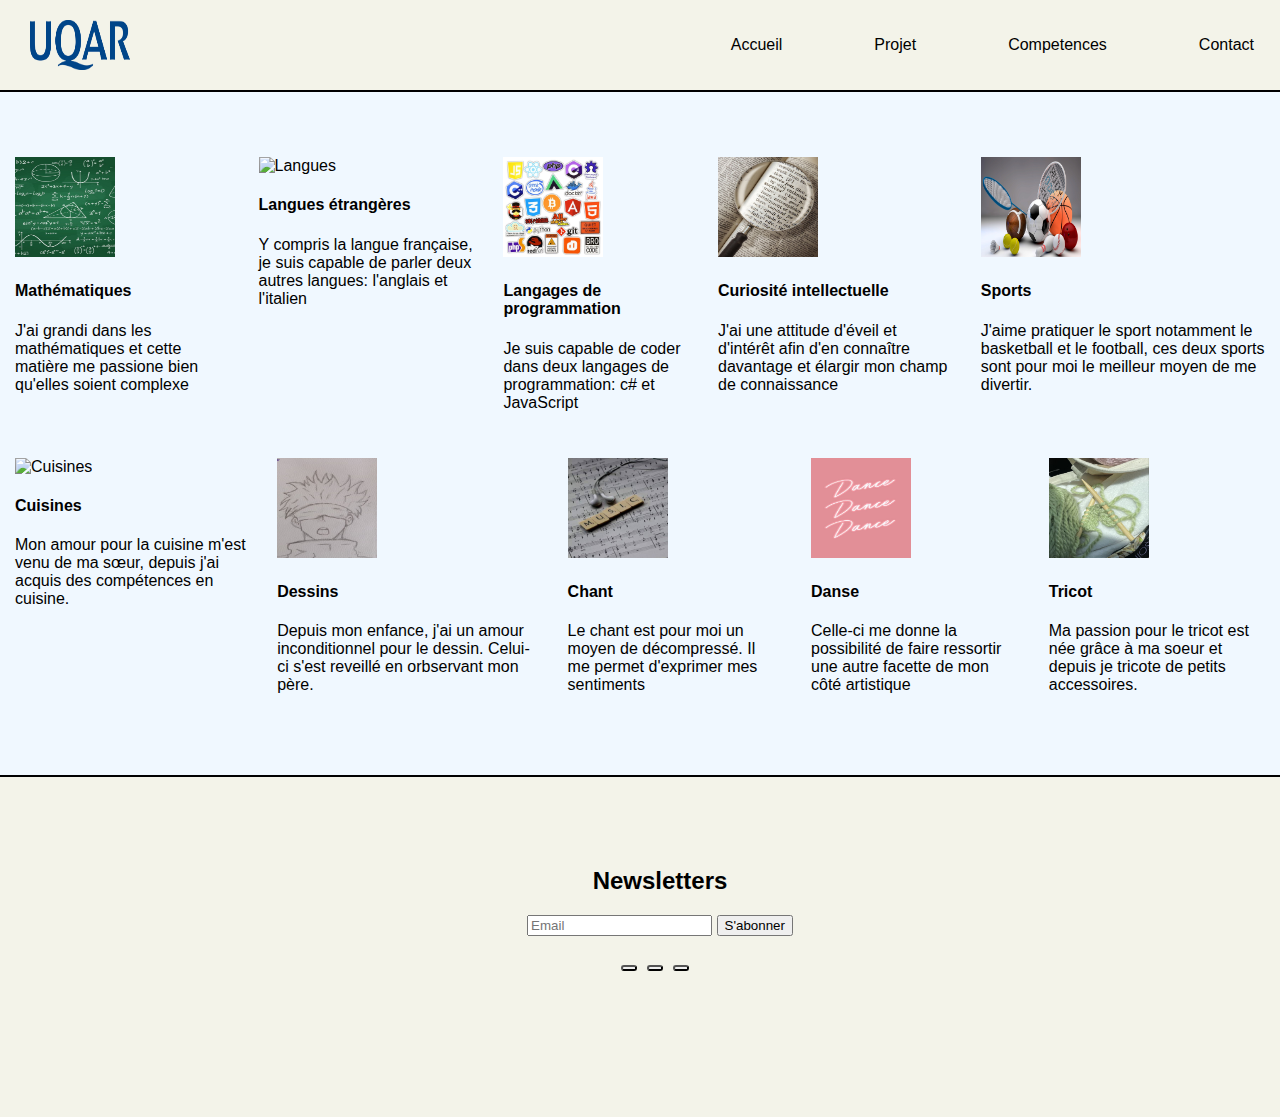
<file: Competences.html>
<!DOCTYPE html>
<html>
    <head lang="fr">
        <meta charset="utf-8">
        <title> Competences </title>
        <link rel="stylesheet" href="https://cdnjs.cloudflare.com/ajax/libs/font-awesome/6.4.2/css/all.min.css" integrity="sha512-z3gLpd7yknf1YoNbCzqRKc4qyor8gaKU1qmn+CShxbuBusANI9QpRohGBreCFkKxLhei6S9CQXFEbbKuqLg0DA==" crossorigin="anonymous" referrerpolicy="no-referrer" />
        <link href="https://cdn.jsdelivr.net/npm/bootstrap@5.3.2/dist/css/bootstrap.min.css" rel="stylesheet" integrity="sha384-T3c6CoIi6uLrA9TneNEoa7RxnatzjcDSCmG1MXxSR1GAsXEV/Dwwykc2MPK8M2HN" crossorigin="anonymous">
        <link rel="stylesheet" href="css/style.css">
        <style>
image{
    display: flex;
    height: 50px;
    justify-content: center;
}

.row{
    display: flex;
    justify-content: center;
}

p{
height: auto;
}
.col-12{
position: relative;
margin: 15px;
}
        </style>
    </head>
    <body>

        <header>
            <div class="contenu-header"></div>
                <nav class="navbar">
                    <img src="Images/UQAR.webp" alt="logo UQAR" height="50" width="100">
                    <ul>
                     <li><a href="index.html"><i class="fa-solid fa-house"></i>Accueil</a></li>
                     <li><a href="Projet.html"><i class="fa-solid fa-diagram-project"></i>Projet</a></li>
                     <li><a href="Competences.html"><i class="fa-solid fa-gear"></i>Competences</a></li>
                     <li><a href="Contact.html"><i class="fa-solid fa-address-book"></i>Contact</a></li>
                     </ul>
                </nav>
            </div>
        </header>

        

        <div class="container-xl text-center">
            <div class="row">
               <div class="col-12 col-sm-6 col-md-4 col-lg-2" >
                     <img src="Images/Math.jpg" alt="Math" class="image" height="100" width="100">
                       <p>
                           <h4>Mathématiques</h4>
                           J'ai grandi dans les mathématiques et cette matière me passione bien qu'elles soient complexe
                       </p>
               </div>

                <div class="col-12 col-sm-6 col-md-4 col-lg-2" >
                     <img scr="Images/Langues.jpg" alt="Langues" class="image" height="100" width="100">
                       <p>
                            <h4>Langues étrangères</h4>
                            Y compris la langue française, je suis capable de parler deux autres langues: l'anglais et l'italien
                       </p>
               </div>

               <div class="col-12 col-sm-6 col-md-4 col-lg-2">
                    <img src="Images/Programmation.jpg" alt="Programmation" class="image" height="100" width="100">
                        <p>
                            <h4>Langages de programmation</h4>
                            Je suis capable de coder dans deux langages de programmation: c# et JavaScript
                        </p>
              </div>

              <div class="col-12 col-sm-6 col-md-4 col-lg-2">
                <img src="Images/Curiosite.jpg" alt="Curiosité" class="image" height="100" width="100">
                    <p>
                        <h4>Curiosité intellectuelle</h4>
                        J'ai une attitude d'éveil et d'intérêt afin d'en connaître davantage et élargir mon champ de connaissance
                    </p>
              </div>

              <div class="col-12 col-sm-6 col-md-4 col-lg-2">
                <img src="Images/Sports.png" alt="Sports" class="image" height="100" width="100">
                    <p>
                        <h4>Sports</h4>
                        J'aime pratiquer le sport notamment le basketball et le football, ces deux sports sont pour moi le meilleur
                         moyen de me divertir. 
                     </p>
              </div>
            </div>

            <div class="row">
               <div class="col-12 col-sm-6 col-md-4 col-lg-2" >
                      <img scr="Images/Cuisine.jpg" alt="Cuisines" class="image" height="100" width="100">
                          <p>
                              <h4>Cuisines</h4>
                              Mon amour pour la cuisine m'est venu de ma sœur, depuis j'ai acquis des compétences en cuisine.
                          </p>
              </div>
        
              <div class="col-12 col-sm-6 col-md-4 col-lg-2" >
                      <img src="Images/Dessins.jpg" alt="Dessins" class="image" height="100" width="100">
                           <p>
                              <h4>Dessins</h4>
                               Depuis mon enfance, j'ai un amour inconditionnel pour le dessin. Celui-ci s'est reveillé en 
                               orbservant mon père.
                           </p>
              </div>

              <div class="col-12 col-sm-6 col-md-4 col-lg-2" >
                      <img src="Images/Chant.jpg" alt="Chant" class="image" height="100" width="100">
                           <p>
                              <h4>Chant</h4>
                              Le chant est pour moi un moyen de décompressé. Il me permet d'exprimer
                              mes sentiments
                           </p>
              </div>

              <div class="col-12 col-sm-6 col-md-4 col-lg-2" >
                      <img src="Images/Danse.jpg" alt="Danse" class="image" height="100" width="100">
                          <p>
                             <h4>Danse</h4>
                              Celle-ci me donne la possibilité de faire ressortir une autre facette 
                              de mon côté artistique
                          </p>
              </div>

              <div class="col-12 col-sm-6 col-md-4 col-lg-2">
                <img src="Images/Tricot.jpg" alt="Tricot" class="image" height="100" width="100">
                    <p>
                        <h4>Tricot</h4>
                        Ma passion pour le tricot est née grâce à ma soeur et depuis je tricote de petits 
                        accessoires.
                    </p>
              </div>

            </div>
        </div>


        <footer>
            <div class="container-footer">
                <form action="" method="post">
                  <div class="formulaire">
                     <h2><i class="fa-solid fa-newspaper"></i>Newsletters</h2>
        
                        <i class="fa-solid fa-envelope"></i>
                          <input type="email" name="" placeholder="Email">
                             <input type="submit" value="S'abonner">
                   </div>
        
                   <div class="reseaux-sociaux">
                     <a href="https://www.bing.com/ck/a?!&&p=5927239868ea6d80JmltdHM9MTY5ODM2NDgwMCZpZ3VpZD0wOWNlZDg1YS00OGFkLTYwMWYtMTk4Ni1jYmQ1NDk5NjYxYWImaW5zaWQ9NTIwNA&ptn=3&hsh=3&fclid=09ced85a-48ad-601f-1986-cbd5499661ab&psq=facebook&u=a1aHR0cHM6Ly9mci1jYS5mYWNlYm9vay5jb20v&ntb=1">
                         <button type="button">
                             <i class="fa-brands fa-facebook"></i>
                         </button>
                     </a>
        
                     <a href="https://www.bing.com/ck/a?!&&p=53d61915794ac174JmltdHM9MTY5ODM2NDgwMCZpZ3VpZD0wOWNlZDg1YS00OGFkLTYwMWYtMTk4Ni1jYmQ1NDk5NjYxYWImaW5zaWQ9NTIwOA&ptn=3&hsh=3&fclid=09ced85a-48ad-601f-1986-cbd5499661ab&psq=twitter&u=a1aHR0cHM6Ly90d2l0dGVyLmNvbS8&ntb=1">
                         <button type="button" >
                             <i class="fa-brands fa-twitter"></i>
                         </button>
                     </a>
        
                     <a href="https://www.bing.com/ck/a?!&&p=d8318fcf5e0f9035JmltdHM9MTY5ODM2NDgwMCZpZ3VpZD0wOWNlZDg1YS00OGFkLTYwMWYtMTk4Ni1jYmQ1NDk5NjYxYWImaW5zaWQ9NTIwMg&ptn=3&hsh=3&fclid=09ced85a-48ad-601f-1986-cbd5499661ab&psq=youtube&u=a1aHR0cHM6Ly93d3cueW91dHViZS5jb20vP2dsPWNhJmhsPWZy&ntb=1">
                         <button type="button" >
                             <i class="fa-brands fa-youtube"></i>
                             </button>
                     </a>
                   </div>
                </form>
            </div>
        </footer>
    </body>
</html>
</file>
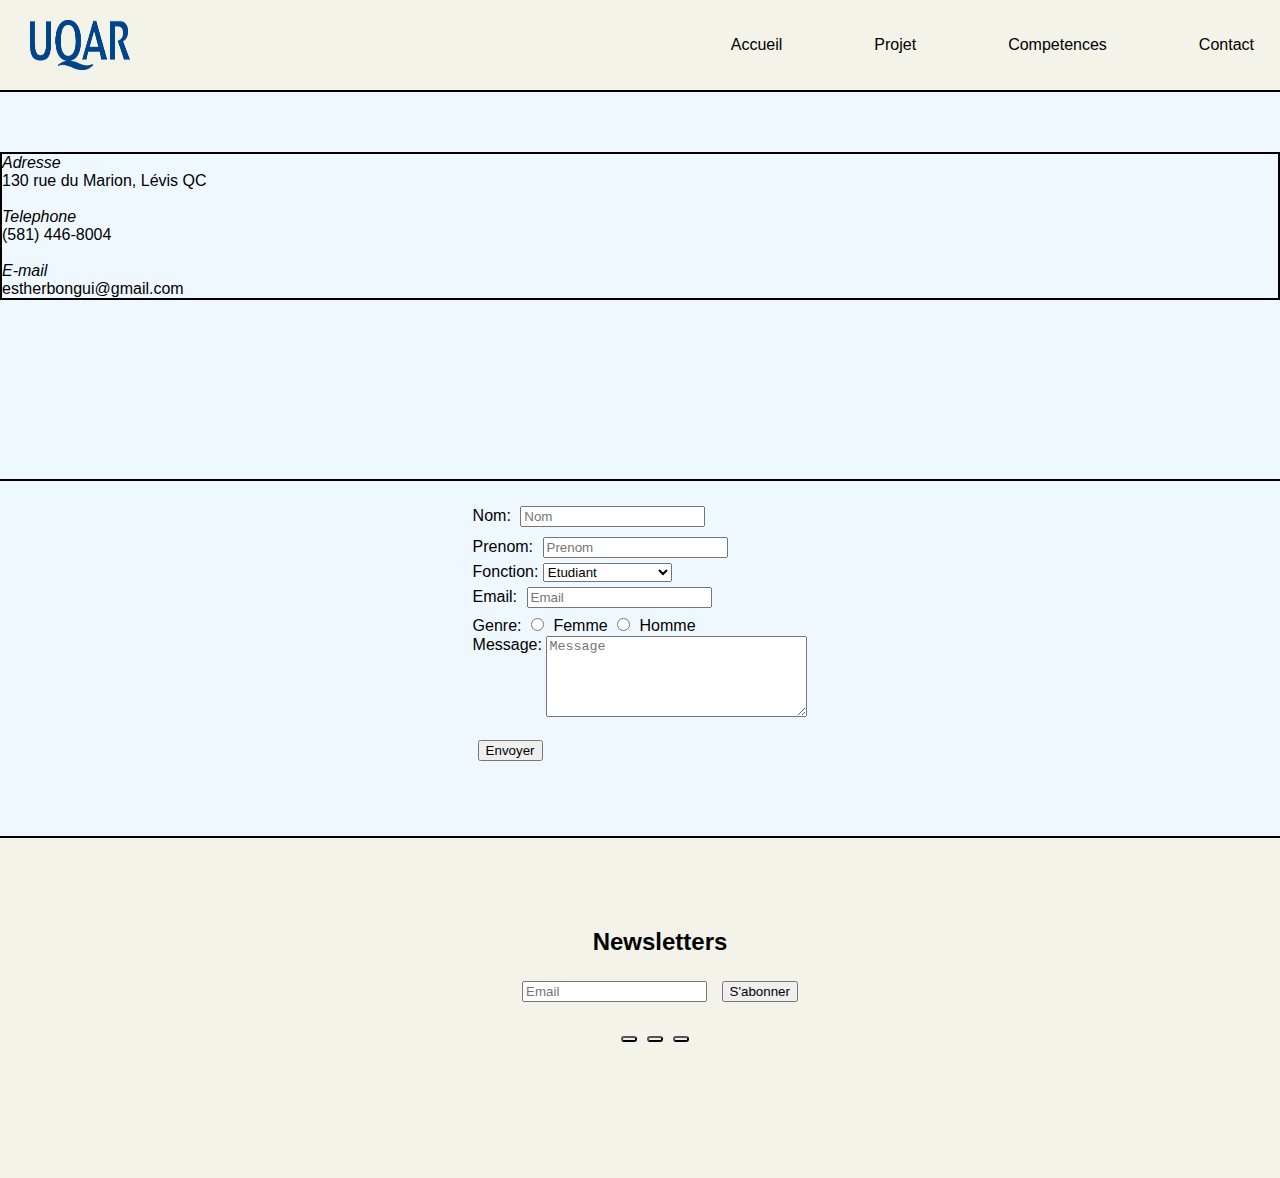
<file: Contact.html>
<!DOCTYPE html>
<html>
    <head lang="fr">
        <meta charset="utf-8">
        <title> Contact </title>
        <link rel="stylesheet" href="https://cdnjs.cloudflare.com/ajax/libs/font-awesome/6.4.2/css/all.min.css" integrity="sha512-z3gLpd7yknf1YoNbCzqRKc4qyor8gaKU1qmn+CShxbuBusANI9QpRohGBreCFkKxLhei6S9CQXFEbbKuqLg0DA==" crossorigin="anonymous" referrerpolicy="no-referrer" />
        <link href="https://cdn.jsdelivr.net/npm/bootstrap@5.3.2/dist/css/bootstrap.min.css" rel="stylesheet" integrity="sha384-T3c6CoIi6uLrA9TneNEoa7RxnatzjcDSCmG1MXxSR1GAsXEV/Dwwykc2MPK8M2HN" crossorigin="anonymous">
        <link rel="stylesheet" href="css/style.css">
        <style>
.row{
border-bottom: 2px solid black;
padding-bottom: 15px;
}

.col-sm-6 iframe{
    width: 100%;
    height: 100%;
}

.col-sm-6{
margin-top: 10px ;
}

.row-lg{
    display: flex;
    padding: 20px 0;
    justify-content: center;
    align-items: flex-start;
}

input{
    margin: 5px;
}

textarea{
    vertical-align: text-top;
}

        </style>
    </head>
    <body>
    
        <header>
            <div class="container-header"></div>
                <nav class="navbar">
                     <img src="Images/UQAR.webp" alt="logo UQAR" height="50" width="100">
                 <ul>
                     <li><a href="index.html"><i class="fa-solid fa-house"></i> Accueil</a></li>
                     <li><a href="Projet.html"><i class="fa-solid fa-diagram-project"></i> Projet</a></li>
                     <li><a href="Competences.html"><i class="fa-solid fa-gear"></i> Competences</a></li>
                     <li><a href="Contact.html"><i class="fa-solid fa-address-book"></i> Contact</a></li>
                    </ul>
                </nav>
            </div>
        </header>
    
    <div class="container">

        <div class="row ">
              <div class="col-sm-6" style="border: 2px solid black;">
                 <i class="fa-solid fa-location-dot"> Adresse</i><br>
                     <a href="https://maps.app.goo.gl/5CQYaFQBxtuVMLoJA">130 rue du Marion, Lévis QC</a><br>
                 <br><i class="fa-solid fa-phone">Telephone</i><br>
                     <a href="tel:+15814468004">(581) 446-8004</a><br>
                 <br><i class="fa-solid fa-envelope"> E-mail</i><br>
                     <a href="mailto:estherbongui@gmail.com">estherbongui@gmail.com</a>
              </div>

              <div class="col-sm-6">
                 <iframe src="https://www.google.com/maps/embed?pb=!1m18!1m12!1m3!1d2730.2223941411303!2d-71.14537122410114!3d46.81962154199073!2m3!1f0!2f0!3f0!3m2!1i1024!2i768!4f13.1!3m3!1m2!1s0x4cb8957b8e58cc49%3A0xbc1419ee9c39fecd!2s130%20Rue%20du%20Marion%2C%20L%C3%A9vis%2C%20QC%20G6V%207L8!5e0!3m2!1sfr!2sca!4v1698090069160!5m2!1sfr!2sca" width="400" height="300" style="border: 1px black;overflow: auto;" allowfullscreen="" loading="lazy" referrerpolicy="no-referrer-when-downgrade"></iframe>
              </div> 
        </div> 

        <div class="row-lg">
          <form action="" method="post">
             <label for="nom">Nom: </label>
                 <input type="text" name="lastname" placeholder="Nom" id="nom" size="20" maxlength="30"><br>
             <label for="prenom">Prenom: </label>
                 <input type="text" name="firstname" placeholder="Prenom" id="prenom" size="20" maxlength="30"><br>
             <label for="fonction">Fonction: </label>
                 <select name="fonction" placeholder="Fonction">
                     <option value="etudiant">Etudiant</option>
                     <option value="concepteur web">Concepteur Web</option>
                     <option value="developpeur web">Developpeur Web</option>
                     <option value="programmeur">Programmeur</option>
                 </select><br>
             <label for="email">Email: </label>
                 <input type="email" name="" placeholder="Email"><br>
             <label for="genre">Genre: </label>
                  <input type="radio" name="genre" value="F"> Femme
                  <input type="radio" name="genre" value="G"> Homme<br>
             <label for="message">Message: </label>
                  <textarea name="comment" placeholder="Message" id="message" cols="30" rows="5"></textarea><br>

                  <br><input type="submit" value="Envoyer">
          </form>
        </div>
    </div> 

    <footer>
        <div class="container-footer">
            <form action="" method="post">
               <div class="formulaire">
                 <h2><i class="fa-solid fa-newspaper"></i>Newsletters</h2>
    
                 <i class="fa-solid fa-envelope"></i>
                 <input type="email" name="" placeholder="Email">
                 <input type="submit" value="S'abonner">
               </div>
    
               <div class="reseaux-sociaux">
                 <a href="https://www.bing.com/ck/a?!&&p=5927239868ea6d80JmltdHM9MTY5ODM2NDgwMCZpZ3VpZD0wOWNlZDg1YS00OGFkLTYwMWYtMTk4Ni1jYmQ1NDk5NjYxYWImaW5zaWQ9NTIwNA&ptn=3&hsh=3&fclid=09ced85a-48ad-601f-1986-cbd5499661ab&psq=facebook&u=a1aHR0cHM6Ly9mci1jYS5mYWNlYm9vay5jb20v&ntb=1">
                     <button type="button" >
                         <i class="fa-brands fa-facebook"></i>
                     </button>
                 </a>
    
                 <a href="https://www.bing.com/ck/a?!&&p=53d61915794ac174JmltdHM9MTY5ODM2NDgwMCZpZ3VpZD0wOWNlZDg1YS00OGFkLTYwMWYtMTk4Ni1jYmQ1NDk5NjYxYWImaW5zaWQ9NTIwOA&ptn=3&hsh=3&fclid=09ced85a-48ad-601f-1986-cbd5499661ab&psq=twitter&u=a1aHR0cHM6Ly90d2l0dGVyLmNvbS8&ntb=1">
                     <button type="button" >
                         <i class="fa-brands fa-twitter"></i>
                     </button>
                 </a>
    
                 <a href="https://www.bing.com/ck/a?!&&p=d8318fcf5e0f9035JmltdHM9MTY5ODM2NDgwMCZpZ3VpZD0wOWNlZDg1YS00OGFkLTYwMWYtMTk4Ni1jYmQ1NDk5NjYxYWImaW5zaWQ9NTIwMg&ptn=3&hsh=3&fclid=09ced85a-48ad-601f-1986-cbd5499661ab&psq=youtube&u=a1aHR0cHM6Ly93d3cueW91dHViZS5jb20vP2dsPWNhJmhsPWZy&ntb=1">
                     <button type="button" >
                         <i class="fa-brands fa-youtube"></i>
                     </button>
                 </a>
               </div>
            </form>
        </div>
    </footer>

    </body>
</html>
</file>
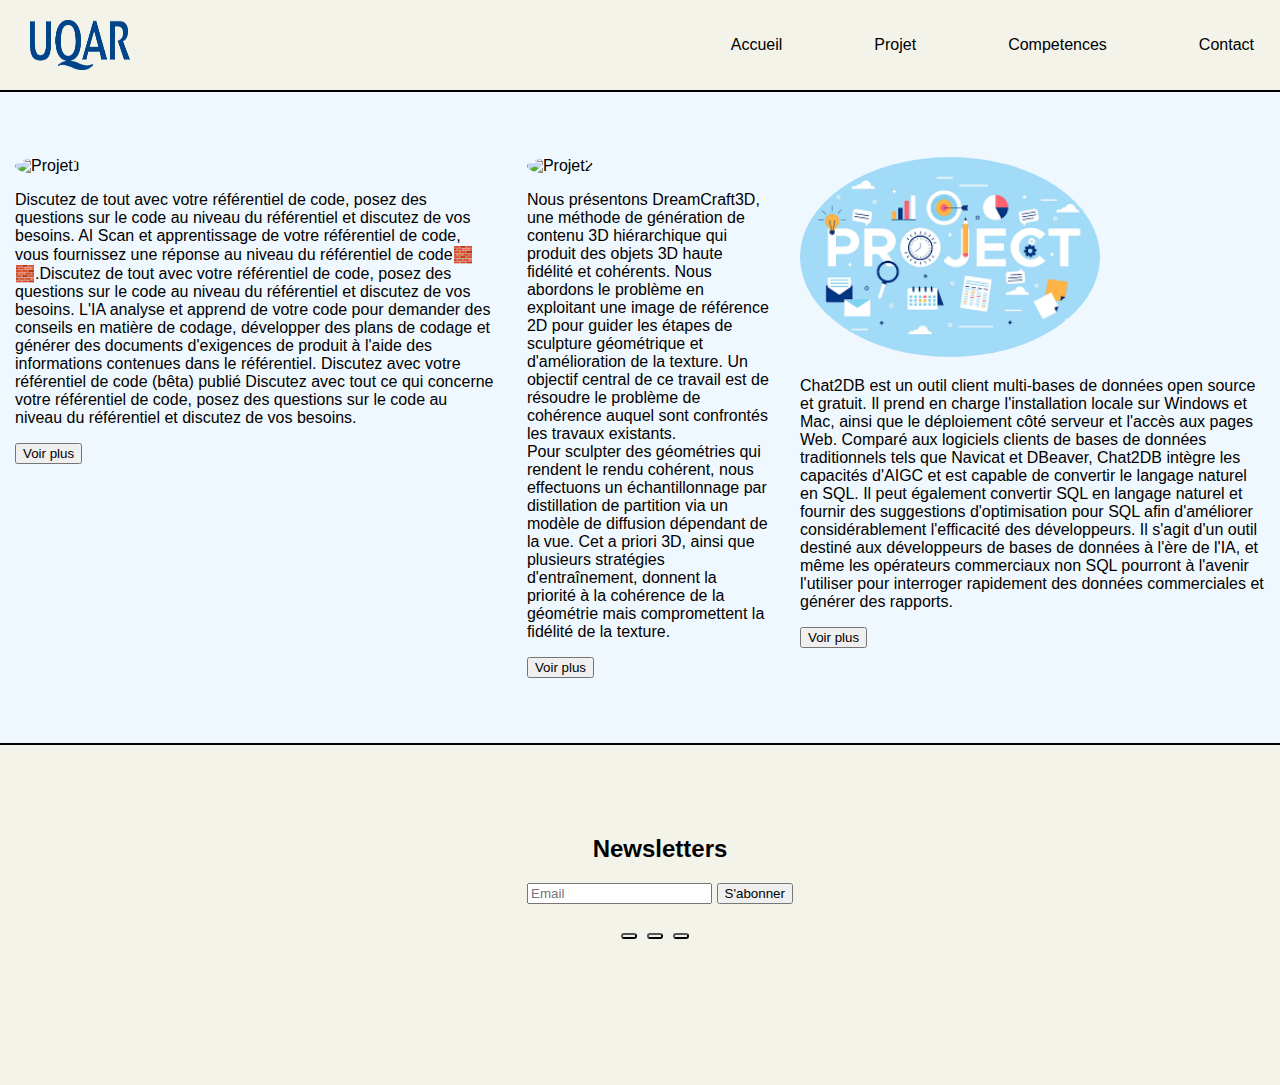
<file: Projet.html>
<!DOCTYPE html>
<html>
    <head lang="fr">
        <meta charset="utf-8">
        <title> Projet </title>
        <link rel="stylesheet" href="https://cdnjs.cloudflare.com/ajax/libs/font-awesome/6.4.2/css/all.min.css" integrity="sha512-z3gLpd7yknf1YoNbCzqRKc4qyor8gaKU1qmn+CShxbuBusANI9QpRohGBreCFkKxLhei6S9CQXFEbbKuqLg0DA==" crossorigin="anonymous" referrerpolicy="no-referrer" />
        <link href="https://cdn.jsdelivr.net/npm/bootstrap@5.3.2/dist/css/bootstrap.min.css" rel="stylesheet" integrity="sha384-T3c6CoIi6uLrA9TneNEoa7RxnatzjcDSCmG1MXxSR1GAsXEV/Dwwykc2MPK8M2HN" crossorigin="anonymous">
        <link rel="stylesheet" href="css/style.css">
       <style>
.image{
    clip-path:ellipse(50% 50%);
    justify-content: center;
    position: relative;
}

.row{
    display: flex;
    justify-content: center;
}

.col-lg-4 p{
height: auto;

}
.col-lg-4{
position: relative;
margin: 15px;
}
        </style>
    </head>
    <body>

        <header>
                <nav class="navbar">
                    <img src="Images/UQAR.webp" alt="logo UQAR" height="50" width="100">
                    <ul>
                    <li><a href="index.html"><i class="fa-solid fa-house"></i>Accueil</a></li>
                    <li><a href="Projet.html"><i class="fa-solid fa-diagram-project"></i>Projet</a></li>
                    <li><a href="Competences.html"><i class="fa-solid fa-gear"></i>Competences</a></li>
                    <li><a href="Contact.html"><i class="fa-solid fa-address-book"></i>Contact</a></li>
                    </ul>
                </nav>
        </header>

        <div class="container text-center">
           <div class="row ">
              <div class="col-lg-4 col-md-6 col-sm-12" >
                 <img scr="Images/Projet1.jpg" alt="Projet1" class="image" width="300" height="200">
                     <p>
                         Discutez de tout avec votre référentiel de code, posez des questions sur le code au niveau du référentiel 
                         et discutez de vos besoins. AI Scan et apprentissage de votre référentiel de code, vous fournissez une 
                         réponse au niveau du référentiel de code🧱 🧱.Discutez de tout avec votre référentiel de code, posez des
                         questions sur le code au niveau du référentiel et discutez de vos besoins. L'IA analyse et apprend de votre 
                         code pour demander des conseils en matière de codage, développer des plans de codage et générer des documents 
                         d'exigences de produit à l'aide des informations contenues dans le référentiel.
                         Discutez avec votre référentiel de code (bêta) publié Discutez avec tout ce qui concerne votre référentiel de code,
                         posez des questions sur le code au niveau du référentiel et discutez de vos besoins.
                     </p>
                        <a href="https://github.com/AI-Citizen/SolidGPT.git">
                         <button type="bouton" class="btn btn-primary" ><i class="fa-solid fa-eye"></i> Voir plus</button>
                        </a>
              </div>

              <div class="col-lg-4 col-md-6 col-sm-12" >
                 <img scr="Images/Projet2.jpg" alt="Projet2" class="image" width="300" height="200">
                      <p>
                         Nous présentons DreamCraft3D, une méthode de génération de contenu 3D hiérarchique qui produit 
                         des objets 3D haute fidélité et cohérents. Nous abordons le problème en exploitant une image de 
                         référence 2D pour guider les étapes de sculpture géométrique et d'amélioration de la texture. 
                         Un objectif central de ce travail est de résoudre le problème de cohérence auquel sont confrontés 
                         les travaux existants.<br>Pour sculpter des géométries qui rendent le rendu cohérent, nous effectuons 
                         un échantillonnage par distillation de partition via un modèle de diffusion dépendant de la vue. 
                         Cet a priori 3D, ainsi que plusieurs stratégies d'entraînement, donnent la priorité à la cohérence 
                         de la géométrie mais compromettent la fidélité de la texture. 
                      </p>
                        <a href="https://github.com/deepseek-ai/DreamCraft3D.git">
                         <button type="bouton" class="btn btn-primary" ><i class="fa-solid fa-eye"></i> Voir plus</button>
                        </a>
              </div>

              <div class="col-lg-4 col-md-6 col-sm-12" >
                 <img src="Images/Projet3.png" alt="Projet3" class="image" width="300" height="200">
                     <p>
                         Chat2DB est un outil client multi-bases de données open source et gratuit. Il prend en charge l'installation 
                         locale sur Windows et Mac, ainsi que le déploiement côté serveur et l'accès aux pages Web. Comparé aux logiciels 
                         clients de bases de données traditionnels tels que Navicat et DBeaver, Chat2DB intègre les capacités d'AIGC et 
                         est capable de convertir le langage naturel en SQL. Il peut également convertir SQL en langage naturel et fournir 
                         des suggestions d'optimisation pour SQL afin d'améliorer considérablement l'efficacité des développeurs. Il s'agit 
                         d'un outil destiné aux développeurs de bases de données à l'ère de l'IA, et même les opérateurs commerciaux non SQL
                         pourront à l'avenir l'utiliser pour interroger rapidement des données commerciales et générer des rapports.
                     </p>
                     <a href="https://github.com/chat2db/Chat2DB.git">
                         <button type="bouton" class="btn btn-primary" ><i class="fa-solid fa-eye"></i> Voir plus</button>
                     </a>
              </div>
          </div>
       </div>

       <footer>
          <div class="container-footer">
             <form action="" method="post">
                 <div class="formulaire">
                     <h2><i class="fa-solid fa-newspaper"></i>Newsletters</h2>

                     <i class="fa-solid fa-envelope"></i>
                         <input type="email" name="" placeholder="Email">
                             <input type="submit" value="S'abonner">
                 </div>

                 <div class="reseaux-sociaux">
                     <a href="https://www.bing.com/ck/a?!&&p=5927239868ea6d80JmltdHM9MTY5ODM2NDgwMCZpZ3VpZD0wOWNlZDg1YS00OGFkLTYwMWYtMTk4Ni1jYmQ1NDk5NjYxYWImaW5zaWQ9NTIwNA&ptn=3&hsh=3&fclid=09ced85a-48ad-601f-1986-cbd5499661ab&psq=facebook&u=a1aHR0cHM6Ly9mci1jYS5mYWNlYm9vay5jb20v&ntb=1">
                         <button type="button">
                             <i class="fa-brands fa-facebook"></i>
                         </button>
                     </a>

                     <a href="https://www.bing.com/ck/a?!&&p=53d61915794ac174JmltdHM9MTY5ODM2NDgwMCZpZ3VpZD0wOWNlZDg1YS00OGFkLTYwMWYtMTk4Ni1jYmQ1NDk5NjYxYWImaW5zaWQ9NTIwOA&ptn=3&hsh=3&fclid=09ced85a-48ad-601f-1986-cbd5499661ab&psq=twitter&u=a1aHR0cHM6Ly90d2l0dGVyLmNvbS8&ntb=1">
                         <button type="button">
                             <i class="fa-brands fa-twitter"></i>
                         </button>
                     </a>

                     <a href="https://www.bing.com/ck/a?!&&p=d8318fcf5e0f9035JmltdHM9MTY5ODM2NDgwMCZpZ3VpZD0wOWNlZDg1YS00OGFkLTYwMWYtMTk4Ni1jYmQ1NDk5NjYxYWImaW5zaWQ9NTIwMg&ptn=3&hsh=3&fclid=09ced85a-48ad-601f-1986-cbd5499661ab&psq=youtube&u=a1aHR0cHM6Ly93d3cueW91dHViZS5jb20vP2dsPWNhJmhsPWZy&ntb=1">
                         <button type="button" >
                             <i class="fa-brands fa-youtube"></i>
                         </button>
                     </a>
                 </div>
              </form>
          </div>
      </footer>
    </body>
</html>
</file>
<file: css/style.css>
html,body{
    margin: 0;
    padding: 0;
}

header{
border-bottom: 2px solid black;
width: 100%;
background-color: rgb(243, 243, 233);
margin-bottom: 50px;
padding: 20px ;
}

body{
    font-family: Arial,sans-serif;
    font-size: medium;
    background-color:aliceblue;
    display: flex;
    flex-direction: column;
}

/*retirer les decorations et la couleur des liens*/
a{
    text-decoration: none;
    color: black;
}
/*mettre une marge a gauche de l'image*/
.navbar img{
    margin-left: 10px;
}

/*separation image et liens,
donner une taille de fond*/
.navbar{
display: flex;
justify-content: space-between;
font-size: 16px;
}

/*placer les elemments au centre et retirer le style des listes*/
.navbar ul{
    display: flex;
    align-items: center;
    list-style-type: none;
}

/*espace entre les differents liens*/
.navbar ul li a {
    padding: 16px;
    margin: 0 30px;
}

/*element active*/
.navbar a:active{
    color: blue;
}

footer{
flex-shrink: 0;
border-top: 2px solid black;
width: 100%;
background-color:rgb(243, 243, 233);
margin-top: 50px;
height: 300px;
padding: 20px;
}

.container-footer{
display: flex;
justify-content: center;
align-items: flex-start;
width: 1200 px;
margin: 0 auto;
padding: 50px 0 50px;
}

.formulaire h2{
display: flex;
justify-content: center;
}

.reseaux-sociaux{
display: flex;
justify-content: center ;
padding: 10px 0 ;
font-size: x-large;
}

/*donner la forme d'un cercle a mes boutons(border-radius)
mettre de l'espace entre les boutons(margin-right)*/
.reseaux-sociaux button{
    border-radius: 26px;
    margin-right: 10px;
}
</file>
